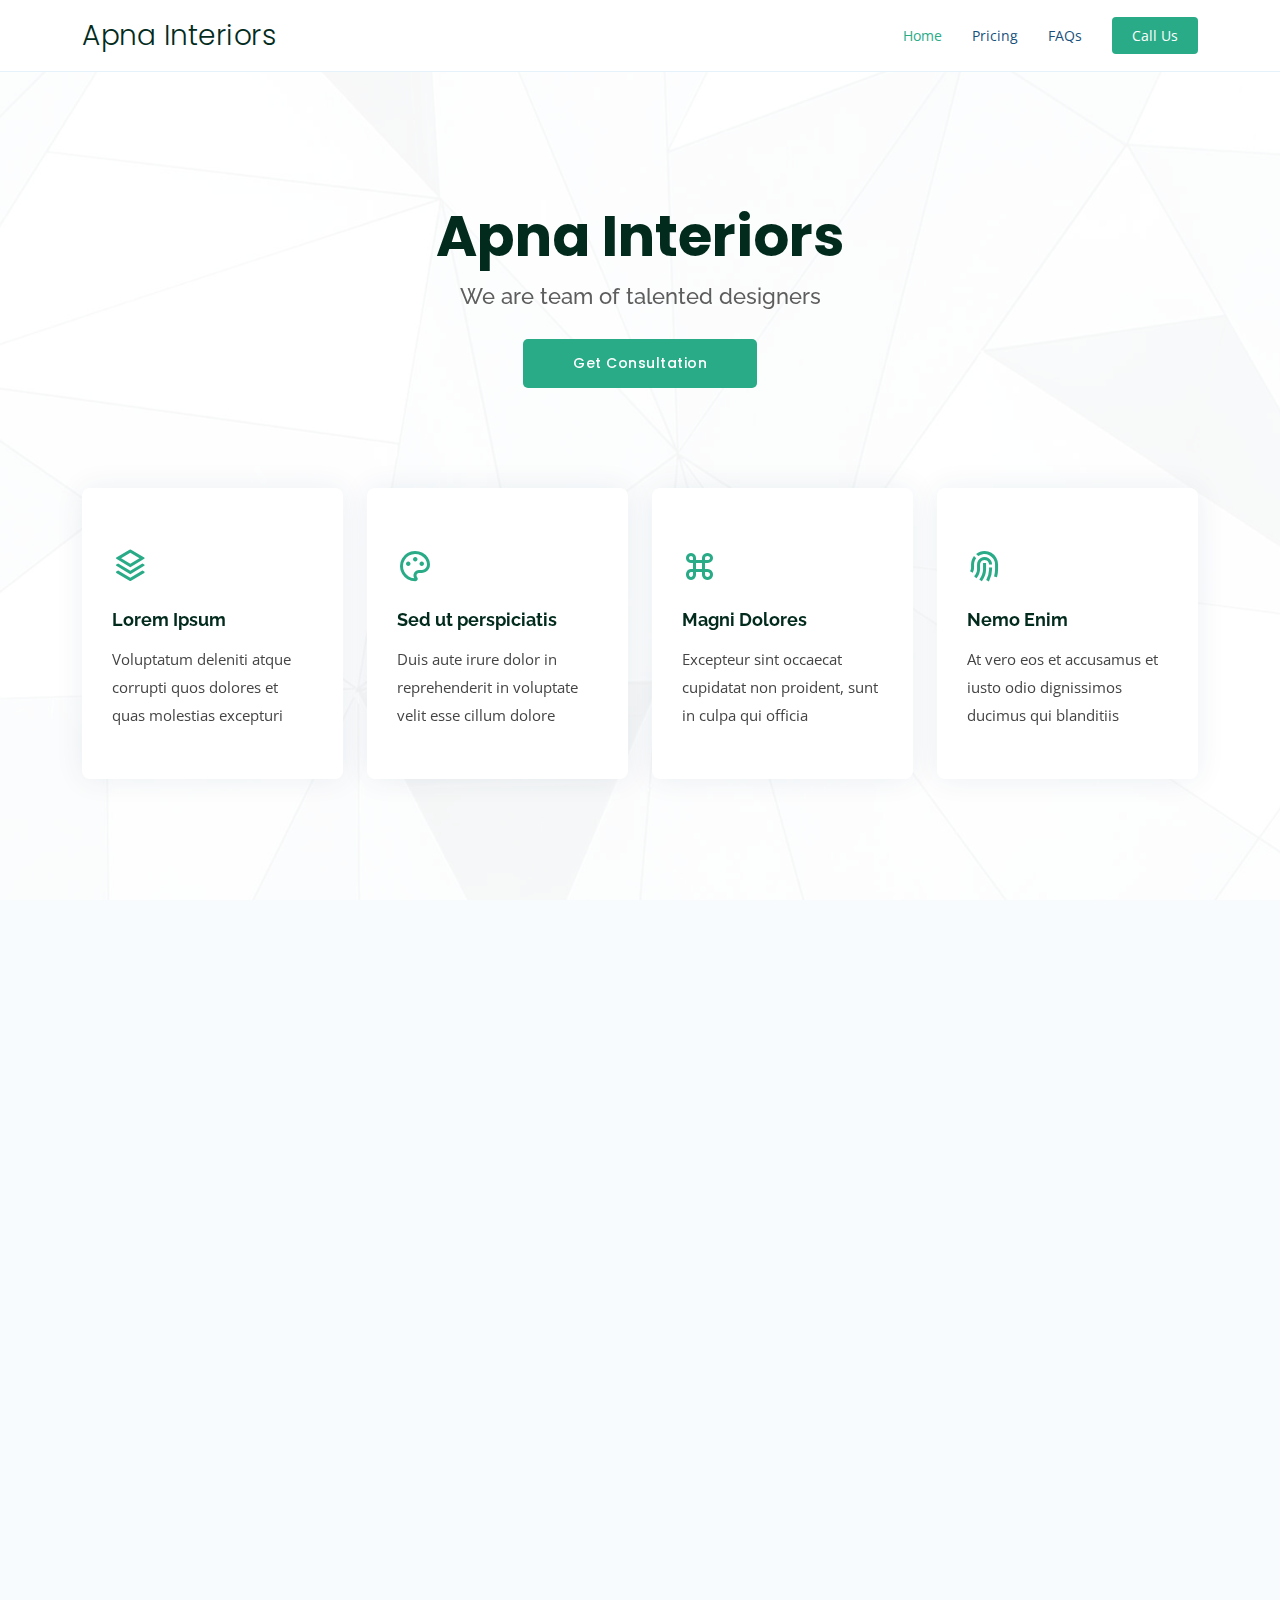
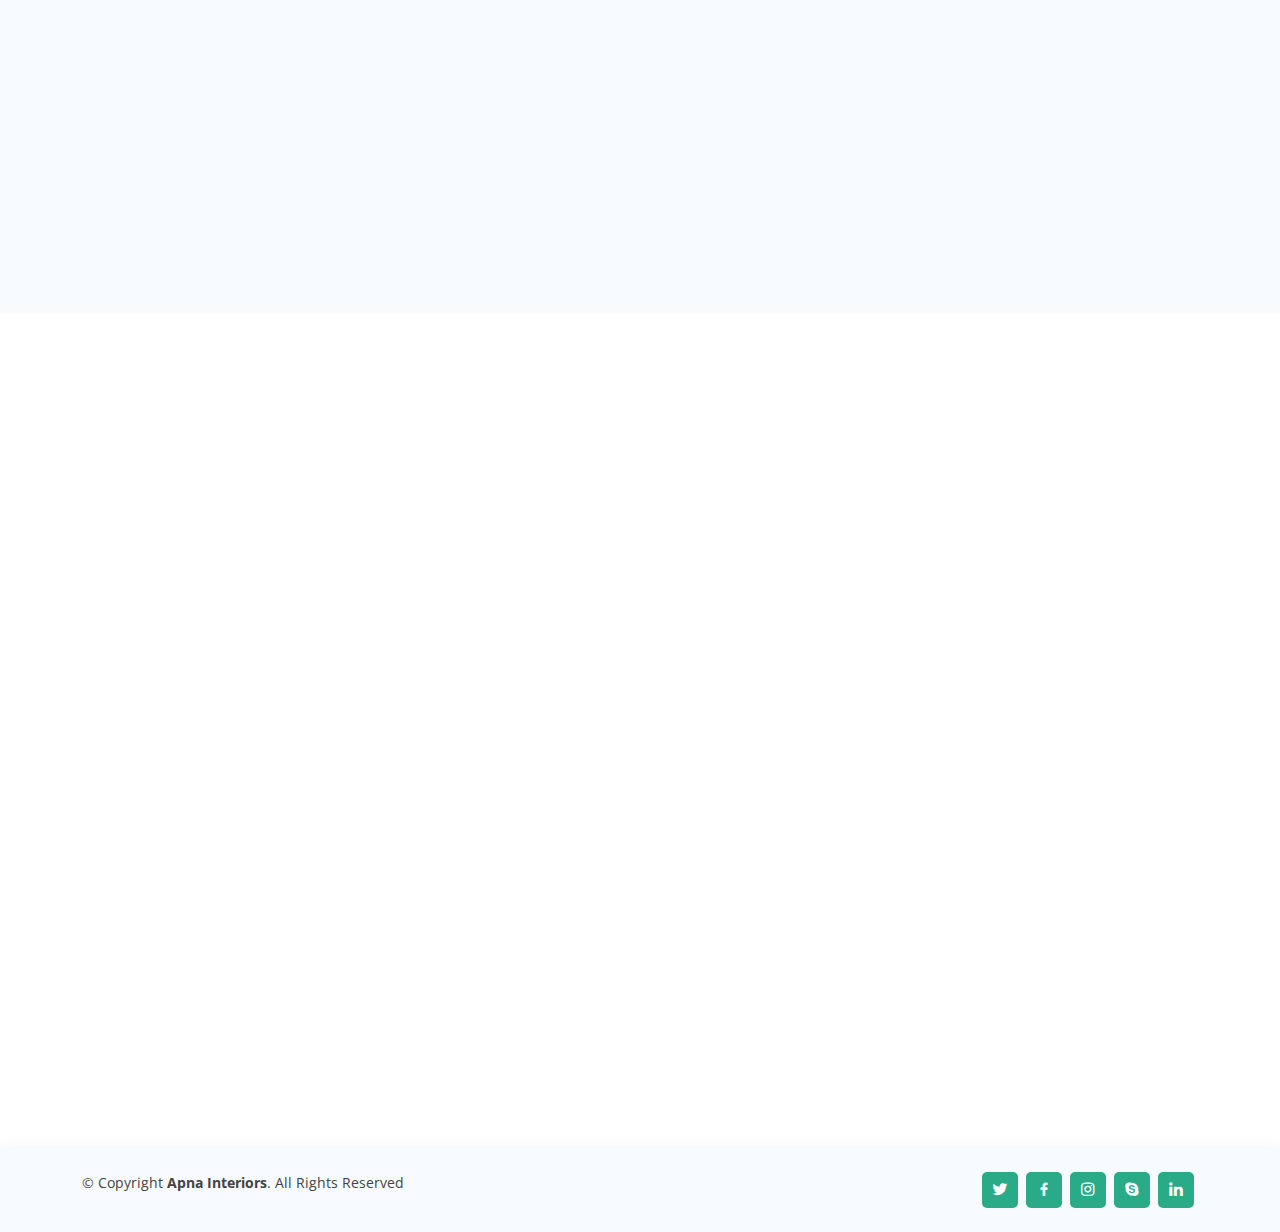
<file: index.html>
<!DOCTYPE html>
<html lang="en">

<head>
  <meta charset="utf-8">
  <meta content="width=device-width, initial-scale=1.0" name="viewport">

  <title>Apna Interiors - Home Page</title>
  <meta content="" name="description">
  <meta content="" name="keywords">

  <!-- Favicons -->
  <link href="assets/img/favicon.png" rel="icon">
  <link href="assets/img/apple-touch-icon.png" rel="apple-touch-icon">

  <!-- Google Fonts -->
  <link href="https://fonts.googleapis.com/css?family=Open+Sans:300,300i,400,400i,600,600i,700,700i|Raleway:300,300i,400,400i,500,500i,600,600i,700,700i|Poppins:300,300i,400,400i,500,500i,600,600i,700,700i" rel="stylesheet">

  <!-- Vendor CSS Files -->
  <link href="assets/vendor/aos/aos.css" rel="stylesheet">
  <link href="assets/vendor/bootstrap/css/bootstrap.min.css" rel="stylesheet">
  <link href="assets/vendor/bootstrap-icons/bootstrap-icons.css" rel="stylesheet">
  <link href="assets/vendor/boxicons/css/boxicons.min.css" rel="stylesheet">
  <link href="assets/vendor/glightbox/css/glightbox.min.css" rel="stylesheet">
  <link href="assets/vendor/remixicon/remixicon.css" rel="stylesheet">
  <link href="assets/vendor/swiper/swiper-bundle.min.css" rel="stylesheet">

  <!-- Template Main CSS File -->
  <link href="assets/css/style.css" rel="stylesheet">

  <!-- =======================================================
  * Template Name: OnePage - v4.7.0
  * Template URL: https://bootstrapmade.com/onepage-multipurpose-bootstrap-template/
  * Author: BootstrapMade.com
  * License: https://bootstrapmade.com/license/
  ======================================================== -->
</head>

<body>

  <!-- ======= Header ======= -->
  <header id="header" class="fixed-top">
    <div class="container d-flex align-items-center justify-content-between">

      <h1 class="logo"><a href="index.html">Apna Interiors</a></h1>
      <!-- Uncomment below if you prefer to use an image logo -->
      <!-- <a href="index.html" class="logo"><img src="assets/img/logo.png" alt="" class="img-fluid"></a>-->

      <nav id="navbar" class="navbar">
        <ul>
          <li><a class="nav-link scrollto active" href="#hero">Home</a></li>
          <li><a class="nav-link scrollto" href="#pricing">Pricing</a></li>
          <li><a class="nav-link scrollto" href="./faqs.html">FAQs</a></li>

          
          <li><a class="getstarted scrollto" href="#about">Call Us</a></li>
        </ul>
        <i class="bi bi-list mobile-nav-toggle"></i>
      </nav><!-- .navbar -->

    </div>
  </header><!-- End Header -->

  <!-- ======= Hero Section ======= -->
  <section id="hero" class="d-flex align-items-center">
    <div class="container position-relative" data-aos="fade-up" data-aos-delay="100">
      <div class="row justify-content-center">
        <div class="col-xl-7 col-lg-9 text-center">
          <h1>Apna Interiors</h1>
          <h2>We are team of talented designers</h2>
        </div>
      </div>
      <div class="text-center">
        <a href="#about" class="btn-get-started scrollto">Get Consultation</a>
      </div>

      <div class="row icon-boxes">
        <div class="col-md-6 col-lg-3 d-flex align-items-stretch mb-5 mb-lg-0" data-aos="zoom-in" data-aos-delay="200">
          <div class="icon-box">
            <div class="icon"><i class="ri-stack-line"></i></div>
            <h4 class="title"><a href="">Lorem Ipsum</a></h4>
            <p class="description">Voluptatum deleniti atque corrupti quos dolores et quas molestias excepturi</p>
          </div>
        </div>

        <div class="col-md-6 col-lg-3 d-flex align-items-stretch mb-5 mb-lg-0" data-aos="zoom-in" data-aos-delay="300">
          <div class="icon-box">
            <div class="icon"><i class="ri-palette-line"></i></div>
            <h4 class="title"><a href="">Sed ut perspiciatis</a></h4>
            <p class="description">Duis aute irure dolor in reprehenderit in voluptate velit esse cillum dolore</p>
          </div>
        </div>

        <div class="col-md-6 col-lg-3 d-flex align-items-stretch mb-5 mb-lg-0" data-aos="zoom-in" data-aos-delay="400">
          <div class="icon-box">
            <div class="icon"><i class="ri-command-line"></i></div>
            <h4 class="title"><a href="">Magni Dolores</a></h4>
            <p class="description">Excepteur sint occaecat cupidatat non proident, sunt in culpa qui officia</p>
          </div>
        </div>

        <div class="col-md-6 col-lg-3 d-flex align-items-stretch mb-5 mb-lg-0" data-aos="zoom-in" data-aos-delay="500">
          <div class="icon-box">
            <div class="icon"><i class="ri-fingerprint-line"></i></div>
            <h4 class="title"><a href="">Nemo Enim</a></h4>
            <p class="description">At vero eos et accusamus et iusto odio dignissimos ducimus qui blanditiis</p>
          </div>
        </div>

      </div>
    </div>
  </section><!-- End Hero -->

  <main id="main">

    <!-- ======= Services Section ======= -->
    <section id="services" class="services section-bg">
      <div class="container" data-aos="fade-up">

        <div class="section-title">
          <h2>Services</h2>
          <p>Magnam dolores commodi suscipit. Necessitatibus eius consequatur ex aliquid fuga eum quidem. Sit sint consectetur velit. Quisquam quos quisquam cupiditate. Et nemo qui impedit suscipit alias ea. Quia fugiat sit in iste officiis commodi quidem hic quas.</p>
        </div>

        <div class="row">
          <div class="col-lg-4 col-md-6 d-flex align-items-stretch" data-aos="zoom-in" data-aos-delay="100">
            <div class="icon-box iconbox-blue">
              <div class="icon">
                <svg width="100" height="100" viewBox="0 0 600 600" xmlns="http://www.w3.org/2000/svg">
                  <path stroke="none" stroke-width="0" fill="#f5f5f5" d="M300,521.0016835830174C376.1290562159157,517.8887921683347,466.0731472004068,529.7835943286574,510.70327084640275,468.03025145048787C554.3714126377745,407.6079735673963,508.03601936045806,328.9844924480964,491.2728898941984,256.3432110539036C474.5976632858925,184.082847569629,479.9380746630129,96.60480741107993,416.23090153303,58.64404602377083C348.86323505073057,18.502131276798302,261.93793281208167,40.57373210992963,193.5410806939664,78.93577620505333C130.42746243093433,114.334589627462,98.30271207620316,179.96522072025542,76.75703585869454,249.04625023123273C51.97151888228291,328.5150500222984,13.704378332031375,421.85034740162234,66.52175969318436,486.19268352777647C119.04800174914682,550.1803526380478,217.28368757567262,524.383925680826,300,521.0016835830174"></path>
                </svg>
                <i class="bx bxl-dribbble"></i>
              </div>
              <h4><a href="">Lorem Ipsum</a></h4>
              <p>Voluptatum deleniti atque corrupti quos dolores et quas molestias excepturi</p>
            </div>
          </div>

          <div class="col-lg-4 col-md-6 d-flex align-items-stretch mt-4 mt-md-0" data-aos="zoom-in" data-aos-delay="200">
            <div class="icon-box iconbox-orange ">
              <div class="icon">
                <svg width="100" height="100" viewBox="0 0 600 600" xmlns="http://www.w3.org/2000/svg">
                  <path stroke="none" stroke-width="0" fill="#f5f5f5" d="M300,582.0697525312426C382.5290701553225,586.8405444964366,449.9789794690241,525.3245884688669,502.5850820975895,461.55621195738473C556.606425686781,396.0723002908107,615.8543463187945,314.28637112970534,586.6730223649479,234.56875336149918C558.9533121215079,158.8439757836574,454.9685369536778,164.00468322053177,381.49747125262974,130.76875717737553C312.15926192815925,99.40240125094834,248.97055460311594,18.661163978235184,179.8680185752513,50.54337015887873C110.5421016452524,82.52863877960104,119.82277516462835,180.83849132639028,109.12597500060166,256.43424936330496C100.08760227029461,320.3096726198365,92.17705696193138,384.0621239912766,124.79988738764834,439.7174275375508C164.83382741302287,508.01625554203684,220.96474134820875,577.5009287672846,300,582.0697525312426"></path>
                </svg>
                <i class="bx bx-file"></i>
              </div>
              <h4><a href="">Sed Perspiciatis</a></h4>
              <p>Duis aute irure dolor in reprehenderit in voluptate velit esse cillum dolore</p>
            </div>
          </div>

          <div class="col-lg-4 col-md-6 d-flex align-items-stretch mt-4 mt-lg-0" data-aos="zoom-in" data-aos-delay="300">
            <div class="icon-box iconbox-pink">
              <div class="icon">
                <svg width="100" height="100" viewBox="0 0 600 600" xmlns="http://www.w3.org/2000/svg">
                  <path stroke="none" stroke-width="0" fill="#f5f5f5" d="M300,541.5067337569781C382.14930387511276,545.0595476570109,479.8736841581634,548.3450877840088,526.4010558755058,480.5488172755941C571.5218469581645,414.80211281144784,517.5187510058486,332.0715597781072,496.52539010469104,255.14436215662573C477.37192572678356,184.95920475031193,473.57363656557914,105.61284051026155,413.0603344069578,65.22779650032875C343.27470386102294,18.654635553484475,251.2091493199835,5.337323636656869,175.0934190732945,40.62881213300186C97.87086631185822,76.43348514350839,51.98124368387456,156.15599469081315,36.44837278890362,239.84606092416172C21.716077023791087,319.22268207091537,43.775223500013084,401.1760424656574,96.891909868211,461.97329694683043C147.22146801428983,519.5804099606455,223.5754009179313,538.201503339737,300,541.5067337569781"></path>
                </svg>
                <i class="bx bx-tachometer"></i>
              </div>
              <h4><a href="">Magni Dolores</a></h4>
              <p>Excepteur sint occaecat cupidatat non proident, sunt in culpa qui officia</p>
            </div>
          </div>

          <div class="col-lg-4 col-md-6 d-flex align-items-stretch mt-4" data-aos="zoom-in" data-aos-delay="100">
            <div class="icon-box iconbox-yellow">
              <div class="icon">
                <svg width="100" height="100" viewBox="0 0 600 600" xmlns="http://www.w3.org/2000/svg">
                  <path stroke="none" stroke-width="0" fill="#f5f5f5" d="M300,503.46388370962813C374.79870501325706,506.71871716319447,464.8034551963731,527.1746412648533,510.4981551193396,467.86667711651364C555.9287308511215,408.9015244558933,512.6030010748507,327.5744911775523,490.211057578863,256.5855673507754C471.097692560561,195.9906835881958,447.69079081568157,138.11976852964426,395.19560036434837,102.3242989838813C329.3053358748298,57.3949838291264,248.02791733380457,8.279543830951368,175.87071277845988,42.242879143198664C103.41431057327972,76.34704239035025,93.79494320519305,170.9812938413882,81.28167332365135,250.07896920659033C70.17666984294237,320.27484674793965,64.84698225790005,396.69656628748305,111.28512138212992,450.4950937839243C156.20124167950087,502.5303643271138,231.32542653798444,500.4755392045468,300,503.46388370962813"></path>
                </svg>
                <i class="bx bx-layer"></i>
              </div>
              <h4><a href="">Nemo Enim</a></h4>
              <p>At vero eos et accusamus et iusto odio dignissimos ducimus qui blanditiis</p>
            </div>
          </div>

          <div class="col-lg-4 col-md-6 d-flex align-items-stretch mt-4" data-aos="zoom-in" data-aos-delay="200">
            <div class="icon-box iconbox-red">
              <div class="icon">
                <svg width="100" height="100" viewBox="0 0 600 600" xmlns="http://www.w3.org/2000/svg">
                  <path stroke="none" stroke-width="0" fill="#f5f5f5" d="M300,532.3542879108572C369.38199826031484,532.3153073249985,429.10787420159085,491.63046689027357,474.5244479745417,439.17860296908856C522.8885846962883,383.3225815378663,569.1668002868075,314.3205725914397,550.7432151929288,242.7694973846089C532.6665558377875,172.5657663291529,456.2379748765914,142.6223662098291,390.3689995646985,112.34683881706744C326.66090330228417,83.06452184765237,258.84405631176094,53.51806209861945,193.32584062364296,78.48882559362697C121.61183558270385,105.82097193414197,62.805066853699245,167.19869350419734,48.57481801355237,242.6138429142374C34.843463184063346,315.3850353017275,76.69343916112496,383.4422959591041,125.22947124332185,439.3748458443577C170.7312796277747,491.8107796887764,230.57421082200815,532.3932930995766,300,532.3542879108572"></path>
                </svg>
                <i class="bx bx-slideshow"></i>
              </div>
              <h4><a href="">Dele Cardo</a></h4>
              <p>Quis consequatur saepe eligendi voluptatem consequatur dolor consequuntur</p>
            </div>
          </div>

          <div class="col-lg-4 col-md-6 d-flex align-items-stretch mt-4" data-aos="zoom-in" data-aos-delay="300">
            <div class="icon-box iconbox-teal">
              <div class="icon">
                <svg width="100" height="100" viewBox="0 0 600 600" xmlns="http://www.w3.org/2000/svg">
                  <path stroke="none" stroke-width="0" fill="#f5f5f5" d="M300,566.797414625762C385.7384707136149,576.1784315230908,478.7894351017131,552.8928747891023,531.9192734346935,484.94944893311C584.6109503024035,417.5663521118492,582.489472248146,322.67544863468447,553.9536738515405,242.03673114598146C529.1557734026468,171.96086150256528,465.24506316201064,127.66468636344209,395.9583748389544,100.7403814666027C334.2173773831606,76.7482773500951,269.4350130405921,84.62216499799875,207.1952322260088,107.2889140133804C132.92018162631612,134.33871894543012,41.79353780512637,160.00259165414826,22.644507872594943,236.69541883565114C3.319112789854554,314.0945973066697,72.72355303640163,379.243833228382,124.04198916343866,440.3218312028393C172.9286146004772,498.5055451809895,224.45579914871206,558.5317968840102,300,566.797414625762"></path>
                </svg>
                <i class="bx bx-arch"></i>
              </div>
              <h4><a href="">Divera Don</a></h4>
              <p>Modi nostrum vel laborum. Porro fugit error sit minus sapiente sit aspernatur</p>
            </div>
          </div>

        </div>

      </div>
    </section><!-- End Sevices Section -->

    <!-- ======= Pricing Section ======= -->
    <section id="pricing" class="pricing">
      <!-- <div class="container" data-aos="fade-up">

        <div class="section-title">
          <h2>Pricing</h2>
          <p>Magnam dolores commodi suscipit. Necessitatibus eius consequatur ex aliquid fuga eum quidem. Sit sint consectetur velit. Quisquam quos quisquam cupiditate. Et nemo qui impedit suscipit alias ea. Quia fugiat sit in iste officiis commodi quidem hic quas.</p>
        </div>

        <div class="row">

          <div class="col-lg-4 col-md-6" data-aos="zoom-im" data-aos-delay="100">
            <div class="box">
              <h3>Free</h3>
              <h4><sup>$</sup>0<span> / month</span></h4>
              <ul>
                <li>Aida dere</li>
                <li>Nec feugiat nisl</li>
                <li>Nulla at volutpat dola</li>
                <li class="na">Pharetra massa</li>
                <li class="na">Massa ultricies mi</li>
              </ul>
              <div class="btn-wrap">
                <a href="#" class="btn-buy">Buy Now</a>
              </div>
            </div>
          </div>

          <div class="col-lg-4 col-md-6 mt-4 mt-md-0" data-aos="zoom-in" data-aos-delay="100">
            <div class="box featured">
              <h3>Business</h3>
              <h4><sup>$</sup>19<span> / month</span></h4>
              <ul>
                <li>Aida dere</li>
                <li>Nec feugiat nisl</li>
                <li>Nulla at volutpat dola</li>
                <li>Pharetra massa</li>
                <li class="na">Massa ultricies mi</li>
              </ul>
              <div class="btn-wrap">
                <a href="#" class="btn-buy">Buy Now</a>
              </div>
            </div>
          </div>

          <div class="col-lg-4 col-md-6 mt-4 mt-lg-0" data-aos="zoom-in" data-aos-delay="100">
            <div class="box">
              <h3>Developer</h3>
              <h4><sup>$</sup>29<span> / month</span></h4>
              <ul>
                <li>Aida dere</li>
                <li>Nec feugiat nisl</li>
                <li>Nulla at volutpat dola</li>
                <li>Pharetra massa</li>
                <li>Massa ultricies mi</li>
              </ul>
              <div class="btn-wrap">
                <a href="#" class="btn-buy">Buy Now</a>
              </div>
            </div>
          </div>

        </div>

      </div> -->
      <div class="section-title" data-aos="fade-up">
        <h2>Pricing</h2>
      </div>
  <!-- Pricing # -->
  		<div class="pricing">
  			<div class="container" data-aos="fade-up">
  				<div class="pricing-table table-responsive">
  					<table class="table">
  						<!-- Heading -->
  						<thead>
  							<tr>
  								<th>&nbsp;</th>
  								<th>
  									Plan A
  									<span class="ptable-star red">
  										<i class="fa fa-star"></i>
  										<i class="fa fa-star"></i>
  										<i class="fa fa-star"></i>
  										<i class="fa fa-star-half-o"></i>
  										<i class="fa fa-star-o"></i>
  									</span>
  								</th>
  								<th class="highlight">
  									Plan B
  									<span class="ptable-star green">
  										<i class="fa fa-star"></i>
  										<i class="fa fa-star"></i>
  										<i class="fa fa-star"></i>
  										<i class="fa fa-star"></i>
  										<i class="fa fa-star-o"></i>
  									</span>
  								</th>
  								<th>
  									Plan C
  									<span class="ptable-star lblue">
  										<i class="fa fa-star"></i>
  										<i class="fa fa-star"></i>
  										<i class="fa fa-star"></i>
  										<i class="fa fa-star"></i>
  										<i class="fa fa-star"></i>
  									</span>
  								</th>
  							</tr>
  						</thead>
  						<tbody>
  							<tr>
  								<td><span class="ptable-title"><i class="fa fa-hdd-o"></i> Storage</span></td>
  								<td>
  									<!-- Icon -->
  									<i class="fa fa-hdd-o red"></i>
  									500 MB
  								</td>
  								<td>
  									<!-- Icon -->
  									<i class="fa fa-hdd-o green"></i>
  									100 GB
  								</td>
  								<td>
  									<!-- Icon -->
  									<i class="fa fa-hdd-o lblue"></i>
  									500 GB
  								</td>
  							</tr>
  							<tr>
  								<td><span class="ptable-title"><i class="fa fa-signal"></i> Band Width</span></td>
  								<td>
  									<i class="fa fa-signal red"></i>
  									100 TB
  								</td>
  								<td>
  									<i class="fa fa-signal green"></i>
  									500 TB
  								</td>
  								<td>
  									<i class="fa fa-signal lblue"></i>
  									1000 TB
  								</td>
  							</tr>
  							<tr>
  								<td><span class="ptable-title"><i class="fa fa-shield"></i> Security</span></td>
  								<td>
  									<i class="fa fa-shield red"></i>
  									100% Secure
  								</td>
  								<td>
  									<i class="fa fa-shield green"></i>
  									100% Secure
  								</td>
  								<td>
  									<i class="fa fa-shield lblue"></i>
  									100% Secure
  								</td>
  							</tr>
  							<tr>
  								<td><span class="ptable-title"><i class="fa fa-headphones"></i> Support</span></td>
  								<td>
  									<i class="fa fa-times red"></i>
  									No Support <i class="fa fa-check" aria-hidden="true"></i>

  								</td>
  								<td>
  									<i class="fa fa-phone green"></i>
  									Phone
  								</td>
  								<td>
  									<i class="fa fa-envelope-o lblue"></i>
  									E-mail / Phone
  								</td>
  							</tr>
  							<!-- Buttons -->
  							<tr>
  								<td>&nbsp;</td>
  								<td class="bg-red"><a class="btn" href="#">$300</a></td>
  								<td class="bg-green"><a class="btn" href="#">$300</a></td>
  								<td class="bg-lblue"><a class="btn" href="#">$300</a></td>
  							</tr>
  							<tr>
  								<td>&nbsp;</td>
  								<td class="bg-custom"><a class="btn" href="#">Select/Customize</a></td>
  								<td class="bg-custom"><a class="btn" href="#">Select/Customize</a></td>
  								<td class="bg-custom"><a class="btn" href="#">Select/Customize</a></td>
  							</tr>
  						</tbody>
  					</table>
  				</div>
  			</div>
  		</div>


    </section><!-- End Pricing Section -->

  </main><!-- End #main -->

  <!-- ======= Footer ======= -->
  <footer id="footer">


    <div class="container d-md-flex py-4">

      <div class="me-md-auto text-center text-md-start">
        <div class="copyright">
          &copy; Copyright <strong><span>Apna Interiors</span></strong>. All Rights Reserved
        </div>
        <div class="credits">
                  </div>
      </div>
      <div class="social-links text-center text-md-right pt-3 pt-md-0">
        <a href="#" class="twitter"><i class="bx bxl-twitter"></i></a>
        <a href="#" class="facebook"><i class="bx bxl-facebook"></i></a>
        <a href="#" class="instagram"><i class="bx bxl-instagram"></i></a>
        <a href="#" class="google-plus"><i class="bx bxl-skype"></i></a>
        <a href="#" class="linkedin"><i class="bx bxl-linkedin"></i></a>
      </div>
    </div>
  </footer><!-- End Footer -->

  <div id="preloader"></div>
  <a href="#" class="back-to-top d-flex align-items-center justify-content-center"><i class="bi bi-arrow-up-short"></i></a>

  <!-- Vendor JS Files -->
  <script src="assets/vendor/purecounter/purecounter.js"></script>
  <script src="assets/vendor/aos/aos.js"></script>
  <script src="assets/vendor/bootstrap/js/bootstrap.bundle.min.js"></script>
  <script src="assets/vendor/glightbox/js/glightbox.min.js"></script>
  <script src="assets/vendor/isotope-layout/isotope.pkgd.min.js"></script>
  <script src="assets/vendor/swiper/swiper-bundle.min.js"></script>
  <script src="assets/vendor/php-email-form/validate.js"></script>

  <!-- Template Main JS File -->
  <script src="assets/js/main.js"></script>

</body>

</html>
</file>
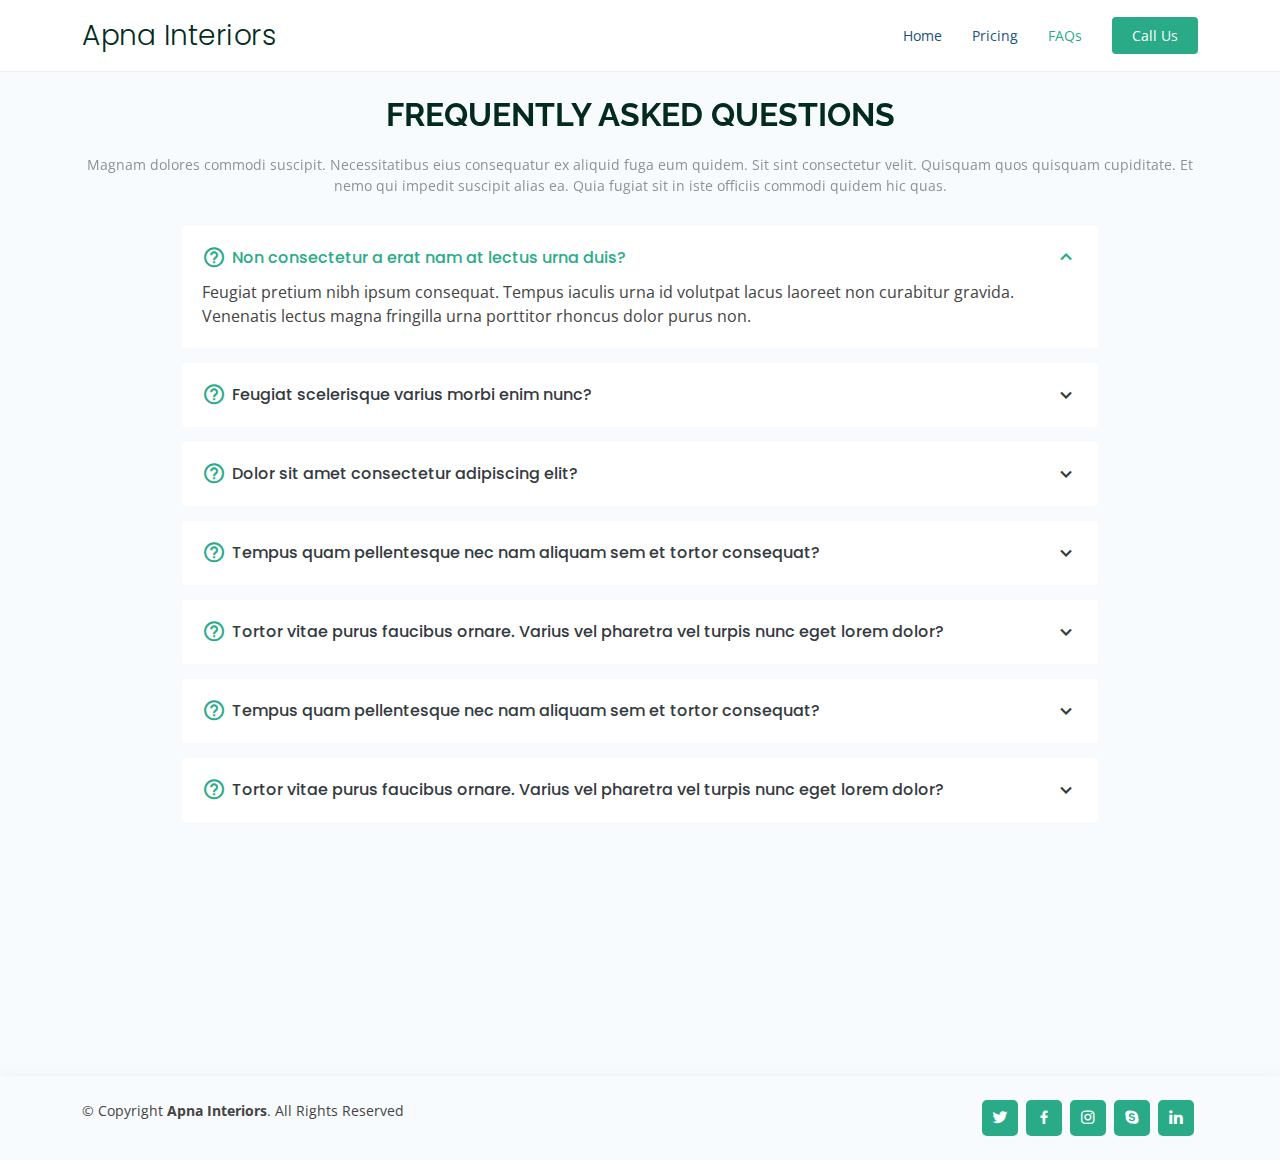
<file: faqs.html>
<!DOCTYPE html>
<html lang="en">

<head>
  <meta charset="utf-8">
  <meta content="width=device-width, initial-scale=1.0" name="viewport">

  <title>OnePage Bootstrap Template - Index</title>
  <meta content="" name="description">
  <meta content="" name="keywords">

  <!-- Favicons -->
  <link href="assets/img/favicon.png" rel="icon">
  <link href="assets/img/apple-touch-icon.png" rel="apple-touch-icon">

  <!-- Google Fonts -->
  <link href="https://fonts.googleapis.com/css?family=Open+Sans:300,300i,400,400i,600,600i,700,700i|Raleway:300,300i,400,400i,500,500i,600,600i,700,700i|Poppins:300,300i,400,400i,500,500i,600,600i,700,700i" rel="stylesheet">

  <!-- Vendor CSS Files -->
  <link href="assets/vendor/aos/aos.css" rel="stylesheet">
  <link href="assets/vendor/bootstrap/css/bootstrap.min.css" rel="stylesheet">
  <link href="assets/vendor/bootstrap-icons/bootstrap-icons.css" rel="stylesheet">
  <link href="assets/vendor/boxicons/css/boxicons.min.css" rel="stylesheet">
  <link href="assets/vendor/glightbox/css/glightbox.min.css" rel="stylesheet">
  <link href="assets/vendor/remixicon/remixicon.css" rel="stylesheet">
  <link href="assets/vendor/swiper/swiper-bundle.min.css" rel="stylesheet">

  <!-- Template Main CSS File -->
  <link href="assets/css/style.css" rel="stylesheet">

  <!-- =======================================================
  * Template Name: OnePage - v4.7.0
  * Template URL: https://bootstrapmade.com/onepage-multipurpose-bootstrap-template/
  * Author: BootstrapMade.com
  * License: https://bootstrapmade.com/license/
  ======================================================== -->
</head>

<body>

  <!-- ======= Header ======= -->
  <header id="header" class="fixed-top">
    <div class="container d-flex align-items-center justify-content-between">

      <h1 class="logo"><a href="index.html">Apna Interiors</a></h1>
      <!-- Uncomment below if you prefer to use an image logo -->
      <!-- <a href="index.html" class="logo"><img src="assets/img/logo.png" alt="" class="img-fluid"></a>-->

      <nav id="navbar" class="navbar">
        <ul>
          <li><a class="nav-link" href="./index.html">Home</a></li>
          <li><a class="nav-link" href="./index.html#pricing">Pricing</a></li>
          <li><a class="nav-link scrollto active" href="#faq">FAQs</a></li>

          
          <li><a class="getstarted scrollto" href="#">Call Us</a></li>
        </ul>
        <i class="bi bi-list mobile-nav-toggle"></i>
      </nav><!-- .navbar -->

    </div>
  </header><!-- End Header -->


  <main id="main" style="margin-top: 1rem;">

    <!-- ======= Frequently Asked Questions Section ======= -->
    <section id="faq" class="faq section-bg">
      <div class="container" data-aos="fade-up">

        <div class="section-title">
          <h2>Frequently Asked Questions</h2>
          <p>Magnam dolores commodi suscipit. Necessitatibus eius consequatur ex aliquid fuga eum quidem. Sit sint consectetur velit. Quisquam quos quisquam cupiditate. Et nemo qui impedit suscipit alias ea. Quia fugiat sit in iste officiis commodi quidem hic quas.</p>
        </div>

        <div class="faq-list">
          <ul>
            <li data-aos="fade-up">
              <i class="bx bx-help-circle icon-help"></i> <a data-bs-toggle="collapse" class="collapse" data-bs-target="#faq-list-1">Non consectetur a erat nam at lectus urna duis? <i class="bx bx-chevron-down icon-show"></i><i class="bx bx-chevron-up icon-close"></i></a>
              <div id="faq-list-1" class="collapse show" data-bs-parent=".faq-list">
                <p>
                  Feugiat pretium nibh ipsum consequat. Tempus iaculis urna id volutpat lacus laoreet non curabitur gravida. Venenatis lectus magna fringilla urna porttitor rhoncus dolor purus non.
                </p>
              </div>
            </li>

            <li data-aos="fade-up" data-aos-delay="100">
              <i class="bx bx-help-circle icon-help"></i> <a data-bs-toggle="collapse" data-bs-target="#faq-list-2" class="collapsed">Feugiat scelerisque varius morbi enim nunc? <i class="bx bx-chevron-down icon-show"></i><i class="bx bx-chevron-up icon-close"></i></a>
              <div id="faq-list-2" class="collapse" data-bs-parent=".faq-list">
                <p>
                  Dolor sit amet consectetur adipiscing elit pellentesque habitant morbi. Id interdum velit laoreet id donec ultrices. Fringilla phasellus faucibus scelerisque eleifend donec pretium. Est pellentesque elit ullamcorper dignissim. Mauris ultrices eros in cursus turpis massa tincidunt dui.
                </p>
              </div>
            </li>

            <li data-aos="fade-up" data-aos-delay="200">
              <i class="bx bx-help-circle icon-help"></i> <a data-bs-toggle="collapse" data-bs-target="#faq-list-3" class="collapsed">Dolor sit amet consectetur adipiscing elit? <i class="bx bx-chevron-down icon-show"></i><i class="bx bx-chevron-up icon-close"></i></a>
              <div id="faq-list-3" class="collapse" data-bs-parent=".faq-list">
                <p>
                  Eleifend mi in nulla posuere sollicitudin aliquam ultrices sagittis orci. Faucibus pulvinar elementum integer enim. Sem nulla pharetra diam sit amet nisl suscipit. Rutrum tellus pellentesque eu tincidunt. Lectus urna duis convallis convallis tellus. Urna molestie at elementum eu facilisis sed odio morbi quis
                </p>
              </div>
            </li>

            <li data-aos="fade-up" data-aos-delay="300">
              <i class="bx bx-help-circle icon-help"></i> <a data-bs-toggle="collapse" data-bs-target="#faq-list-4" class="collapsed">Tempus quam pellentesque nec nam aliquam sem et tortor consequat? <i class="bx bx-chevron-down icon-show"></i><i class="bx bx-chevron-up icon-close"></i></a>
              <div id="faq-list-4" class="collapse" data-bs-parent=".faq-list">
                <p>
                  Molestie a iaculis at erat pellentesque adipiscing commodo. Dignissim suspendisse in est ante in. Nunc vel risus commodo viverra maecenas accumsan. Sit amet nisl suscipit adipiscing bibendum est. Purus gravida quis blandit turpis cursus in.
                </p>
              </div>
            </li>

            <li data-aos="fade-up" data-aos-delay="400">
              <i class="bx bx-help-circle icon-help"></i> <a data-bs-toggle="collapse" data-bs-target="#faq-list-5" class="collapsed">Tortor vitae purus faucibus ornare. Varius vel pharetra vel turpis nunc eget lorem dolor? <i class="bx bx-chevron-down icon-show"></i><i class="bx bx-chevron-up icon-close"></i></a>
              <div id="faq-list-5" class="collapse" data-bs-parent=".faq-list">
                <p>
                  Laoreet sit amet cursus sit amet dictum sit amet justo. Mauris vitae ultricies leo integer malesuada nunc vel. Tincidunt eget nullam non nisi est sit amet. Turpis nunc eget lorem dolor sed. Ut venenatis tellus in metus vulputate eu scelerisque.
                </p>
              </div>
            </li>
            <li data-aos="fade-up" data-aos-delay="500">
                <i class="bx bx-help-circle icon-help"></i> <a data-bs-toggle="collapse" data-bs-target="#faq-list-6" class="collapsed">Tempus quam pellentesque nec nam aliquam sem et tortor consequat? <i class="bx bx-chevron-down icon-show"></i><i class="bx bx-chevron-up icon-close"></i></a>
                <div id="faq-list-6" class="collapse" data-bs-parent=".faq-list">
                  <p>
                    Molestie a iaculis at erat pellentesque adipiscing commodo. Dignissim suspendisse in est ante in. Nunc vel risus commodo viverra maecenas accumsan. Sit amet nisl suscipit adipiscing bibendum est. Purus gravida quis blandit turpis cursus in.
                  </p>
                </div>
              </li>
  
              <li data-aos="fade-up" data-aos-delay="600">
                <i class="bx bx-help-circle icon-help"></i> <a data-bs-toggle="collapse" data-bs-target="#faq-list-7" class="collapsed">Tortor vitae purus faucibus ornare. Varius vel pharetra vel turpis nunc eget lorem dolor? <i class="bx bx-chevron-down icon-show"></i><i class="bx bx-chevron-up icon-close"></i></a>
                <div id="faq-list-7" class="collapse" data-bs-parent=".faq-list">
                  <p>
                    Laoreet sit amet cursus sit amet dictum sit amet justo. Mauris vitae ultricies leo integer malesuada nunc vel. Tincidunt eget nullam non nisi est sit amet. Turpis nunc eget lorem dolor sed. Ut venenatis tellus in metus vulputate eu scelerisque.
                  </p>
                </div>
              </li>
              <li data-aos="fade-up" data-aos-delay="700">
                <i class="bx bx-help-circle icon-help"></i> <a data-bs-toggle="collapse" data-bs-target="#faq-list-8" class="collapsed">Tempus quam pellentesque nec nam aliquam sem et tortor consequat? <i class="bx bx-chevron-down icon-show"></i><i class="bx bx-chevron-up icon-close"></i></a>
                <div id="faq-list-8" class="collapse" data-bs-parent=".faq-list">
                  <p>
                    Molestie a iaculis at erat pellentesque adipiscing commodo. Dignissim suspendisse in est ante in. Nunc vel risus commodo viverra maecenas accumsan. Sit amet nisl suscipit adipiscing bibendum est. Purus gravida quis blandit turpis cursus in.
                  </p>
                </div>
              </li>
  
              <li data-aos="fade-up" data-aos-delay="800">
                <i class="bx bx-help-circle icon-help"></i> <a data-bs-toggle="collapse" data-bs-target="#faq-list-9" class="collapsed">Tortor vitae purus faucibus ornare. Varius vel pharetra vel turpis nunc eget lorem dolor? <i class="bx bx-chevron-down icon-show"></i><i class="bx bx-chevron-up icon-close"></i></a>
                <div id="faq-list-9" class="collapse" data-bs-parent=".faq-list">
                  <p>
                    Laoreet sit amet cursus sit amet dictum sit amet justo. Mauris vitae ultricies leo integer malesuada nunc vel. Tincidunt eget nullam non nisi est sit amet. Turpis nunc eget lorem dolor sed. Ut venenatis tellus in metus vulputate eu scelerisque.
                  </p>
                </div>
              </li>

          </ul>
        </div>

      </div>
    </section><!-- End Frequently Asked Questions Section -->

  </main><!-- End #main -->

  <!-- ======= Footer ======= -->
  <footer id="footer">


    <div class="container d-md-flex py-4">

      <div class="me-md-auto text-center text-md-start">
        <div class="copyright">
          &copy; Copyright <strong><span>Apna Interiors</span></strong>. All Rights Reserved
        </div>
        <div class="credits">
                  </div>
      </div>
      <div class="social-links text-center text-md-right pt-3 pt-md-0">
        <a href="#" class="twitter"><i class="bx bxl-twitter"></i></a>
        <a href="#" class="facebook"><i class="bx bxl-facebook"></i></a>
        <a href="#" class="instagram"><i class="bx bxl-instagram"></i></a>
        <a href="#" class="google-plus"><i class="bx bxl-skype"></i></a>
        <a href="#" class="linkedin"><i class="bx bxl-linkedin"></i></a>
      </div>
    </div>
  </footer><!-- End Footer -->

  <div id="preloader"></div>
  <a href="#" class="back-to-top d-flex align-items-center justify-content-center"><i class="bi bi-arrow-up-short"></i></a>

  <!-- Vendor JS Files -->
  <script src="assets/vendor/purecounter/purecounter.js"></script>
  <script src="assets/vendor/aos/aos.js"></script>
  <script src="assets/vendor/bootstrap/js/bootstrap.bundle.min.js"></script>
  <script src="assets/vendor/glightbox/js/glightbox.min.js"></script>
  <script src="assets/vendor/isotope-layout/isotope.pkgd.min.js"></script>
  <script src="assets/vendor/swiper/swiper-bundle.min.js"></script>
  <script src="assets/vendor/php-email-form/validate.js"></script>

  <!-- Template Main JS File -->
  <script src="assets/js/main.js"></script>

</body>

</html>
</file>
<file: assets/css/style.css>
/**
* Template Name: OnePage - v4.7.0
* Template URL: https://bootstrapmade.com/onepage-multipurpose-bootstrap-template/
* Author: BootstrapMade.com
* License: https://bootstrapmade.com/license/
*/

/*--------------------------------------------------------------
# General
--------------------------------------------------------------*/
body {
  font-family: "Open Sans", sans-serif;
  color: #444444;
}

a {
  color: #29AB87;
  text-decoration: none;
}

a:hover {
  color: #3ba587;
  text-decoration: none;
}

h1, h2, h3, h4, h5, h6 {
  font-family: "Raleway", sans-serif;
}

/*--------------------------------------------------------------
# Back to top button
--------------------------------------------------------------*/
.back-to-top {
  position: fixed;
  visibility: hidden;
  opacity: 0;
  right: 15px;
  bottom: 15px;
  z-index: 996;
  background: #29AB87;
  width: 40px;
  height: 40px;
  border-radius: 4px;
  transition: all 0.4s;
}
.back-to-top i {
  font-size: 28px;
  color: #fff;
  line-height: 0;
}
.back-to-top:hover {
  background: #3ba587;
  color: #fff;
}
.back-to-top.active {
  visibility: visible;
  opacity: 1;
}

/*--------------------------------------------------------------
# Preloader
--------------------------------------------------------------*/
#preloader {
  position: fixed;
  top: 0;
  left: 0;
  right: 0;
  bottom: 0;
  z-index: 9999;
  overflow: hidden;
  background: #fff;
}

#preloader:before {
  content: "";
  position: fixed;
  top: calc(50% - 30px);
  left: calc(50% - 30px);
  border: 6px solid #29AB87;
  border-top-color: #fff;
  border-bottom-color: #fff;
  border-radius: 50%;
  width: 60px;
  height: 60px;
  -webkit-animation: animate-preloader 1s linear infinite;
  animation: animate-preloader 1s linear infinite;
}

@-webkit-keyframes animate-preloader {
  0% {
    transform: rotate(0deg);
  }
  100% {
    transform: rotate(360deg);
  }
}

@keyframes animate-preloader {
  0% {
    transform: rotate(0deg);
  }
  100% {
    transform: rotate(360deg);
  }
}
/*--------------------------------------------------------------
# Disable aos animation delay on mobile devices
--------------------------------------------------------------*/
@media screen and (max-width: 768px) {
  [data-aos-delay] {
    transition-delay: 0 !important;
  }
}
/*--------------------------------------------------------------
# Header
--------------------------------------------------------------*/
#header {
  transition: all 0.5s;
  background: #fff;
  z-index: 997;
  padding: 15px 0;
  border-bottom: 1px solid #e6f2fb;
}
#header.header-scrolled {
  border-color: #fff;
  box-shadow: 0px 2px 15px rgba(18, 66, 101, 0.08);
}
#header .logo {
  font-size: 28px;
  margin: 0;
  padding: 0;
  line-height: 1;
  font-weight: 300;
  letter-spacing: 0.5px;
  font-family: "Poppins", sans-serif;
}
#header .logo a {
  color: #022b1d;
}
#header .logo img {
  max-height: 40px;
}
@media (max-width: 992px) {
  #header .logo {
    font-size: 28px;
  }
}

/*--------------------------------------------------------------
# Navigation Menu
--------------------------------------------------------------*/
/**
* Desktop Navigation 
*/
.navbar {
  padding: 0;
}
.navbar ul {
  margin: 0;
  padding: 0;
  display: flex;
  list-style: none;
  align-items: center;
}
.navbar li {
  position: relative;
}
.navbar a, .navbar a:focus {
  display: flex;
  align-items: center;
  justify-content: space-between;
  padding: 10px 0 10px 30px;
  font-size: 14px;
  color: #16507b;
  white-space: nowrap;
  transition: 0.3s;
}
.navbar a i, .navbar a:focus i {
  font-size: 12px;
  line-height: 0;
  margin-left: 5px;
}
.navbar a:hover, .navbar .active, .navbar .active:focus, .navbar li:hover > a {
  color: #29AB87;
}
.navbar .getstarted, .navbar .getstarted:focus {
  background: #29AB87;
  padding: 8px 20px;
  margin-left: 30px;
  border-radius: 4px;
  color: #fff;
}
.navbar .getstarted:hover, .navbar .getstarted:focus:hover {
  color: #fff;
  background: #3ba587;
}
.navbar .dropdown ul {
  display: block;
  position: absolute;
  left: 14px;
  top: calc(100% + 30px);
  margin: 0;
  padding: 10px 0;
  z-index: 99;
  opacity: 0;
  visibility: hidden;
  background: #fff;
  box-shadow: 0px 0px 30px rgba(127, 137, 161, 0.25);
  transition: 0.3s;
  border-radius: 4px;
}
.navbar .dropdown ul li {
  min-width: 200px;
}
.navbar .dropdown ul a {
  padding: 10px 20px;
  text-transform: none;
}
.navbar .dropdown ul a i {
  font-size: 12px;
}
.navbar .dropdown ul a:hover, .navbar .dropdown ul .active:hover, .navbar .dropdown ul li:hover > a {
  color: #29AB87;
}
.navbar .dropdown:hover > ul {
  opacity: 1;
  top: 100%;
  visibility: visible;
}
.navbar .dropdown .dropdown ul {
  top: 0;
  left: calc(100% - 30px);
  visibility: hidden;
}
.navbar .dropdown .dropdown:hover > ul {
  opacity: 1;
  top: 0;
  left: 100%;
  visibility: visible;
}
@media (max-width: 1366px) {
  .navbar .dropdown .dropdown ul {
    left: -90%;
  }
  .navbar .dropdown .dropdown:hover > ul {
    left: -100%;
  }
}

/**
* Mobile Navigation 
*/
.mobile-nav-toggle {
  color: #022b1d;
  font-size: 28px;
  cursor: pointer;
  display: none;
  line-height: 0;
  transition: 0.5s;
}
.mobile-nav-toggle.bi-x {
  color: #fff;
}

@media (max-width: 991px) {
  .mobile-nav-toggle {
    display: block;
  }

  .navbar ul {
    display: none;
  }
}
.navbar-mobile {
  position: fixed;
  overflow: hidden;
  top: 0;
  right: 0;
  left: 0;
  bottom: 0;
  background: rgba(10, 38, 58, 0.9);
  transition: 0.3s;
  z-index: 999;
}
.navbar-mobile .mobile-nav-toggle {
  position: absolute;
  top: 15px;
  right: 15px;
}
.navbar-mobile ul {
  display: block;
  position: absolute;
  top: 55px;
  right: 15px;
  bottom: 15px;
  left: 15px;
  padding: 10px 0;
  background-color: #fff;
  overflow-y: auto;
  transition: 0.3s;
}
.navbar-mobile a, .navbar-mobile a:focus {
  padding: 10px 20px;
  font-size: 15px;
  color: #022b1d;
}
.navbar-mobile a:hover, .navbar-mobile .active, .navbar-mobile li:hover > a {
  color: #29AB87;
}
.navbar-mobile .getstarted, .navbar-mobile .getstarted:focus {
  margin: 15px;
}
.navbar-mobile .dropdown ul {
  position: static;
  display: none;
  margin: 10px 20px;
  padding: 10px 0;
  z-index: 99;
  opacity: 1;
  visibility: visible;
  background: #fff;
  box-shadow: 0px 0px 30px rgba(127, 137, 161, 0.25);
}
.navbar-mobile .dropdown ul li {
  min-width: 200px;
}
.navbar-mobile .dropdown ul a {
  padding: 10px 20px;
}
.navbar-mobile .dropdown ul a i {
  font-size: 12px;
}
.navbar-mobile .dropdown ul a:hover, .navbar-mobile .dropdown ul .active:hover, .navbar-mobile .dropdown ul li:hover > a {
  color: #29AB87;
}
.navbar-mobile .dropdown > .dropdown-active {
  display: block;
}

/*--------------------------------------------------------------
# Hero Section
--------------------------------------------------------------*/
#hero {
  width: 100%;
  height: 100vh;
  position: relative;
  background: url("../img/hero-bg.jpg") top center;
  background-size: cover;
  position: relative;
}
#hero:before {
  content: "";
  background: rgba(255, 255, 255, 0.8);
  position: absolute;
  bottom: 0;
  top: 0;
  left: 0;
  right: 0;
}
#hero .container {
  padding-top: 80px;
}
#hero h1 {
  margin: 0;
  font-size: 56px;
  font-weight: 700;
  line-height: 72px;
  color: #022b1d;
  font-family: "Poppins", sans-serif;
}
#hero h2 {
  color: #5e5e5e;
  margin: 10px 0 0 0;
  font-size: 22px;
}
#hero .btn-get-started {
  font-family: "Poppins", sans-serif;
  font-weight: 500;
  font-size: 14px;
  letter-spacing: 0.5px;
  display: inline-block;
  padding: 14px 50px;
  border-radius: 5px;
  transition: 0.5s;
  margin-top: 30px;
  color: #fff;
  background: #29AB87;
}
#hero .btn-get-started:hover {
  background: #3ba587;
}
#hero .icon-boxes {
  margin-top: 100px;
}
#hero .icon-box {
  padding: 50px 30px;
  position: relative;
  overflow: hidden;
  background: #fff;
  box-shadow: 0 0 29px 0 rgba(18, 66, 101, 0.08);
  transition: all 0.3s ease-in-out;
  border-radius: 8px;
  z-index: 1;
}
#hero .icon-box .title {
  font-weight: 700;
  margin-bottom: 15px;
  font-size: 18px;
}
#hero .icon-box .title a {
  color: #022b1d;
  transition: 0.3s;
}
#hero .icon-box .description {
  font-size: 15px;
  line-height: 28px;
  margin-bottom: 0;
}
#hero .icon-box .icon {
  margin-bottom: 20px;
  padding-top: 10px;
  display: inline-block;
  transition: all 0.3s ease-in-out;
  font-size: 36px;
  line-height: 1;
  color: #29AB87;
}
#hero .icon-box:hover {
  transform: scale(1.08);
}
#hero .icon-box:hover .title a {
  color: #29AB87;
}
@media (min-width: 1024px) {
  #hero {
    background-attachment: fixed;
  }
}
@media (max-height: 800px) {
  #hero {
    height: auto;
  }
}
@media (max-width: 992px) {
  #hero {
    height: auto;
  }
  #hero h1 {
    font-size: 28px;
    line-height: 36px;
  }
  #hero h2 {
    font-size: 18px;
    line-height: 24px;
  }
}

/*--------------------------------------------------------------
# Sections General
--------------------------------------------------------------*/
section {
  padding: 80px 0;
  overflow: hidden;
}

.section-bg {
  background-color: #f8fbfe;
}

.section-title {
  text-align: center;
  padding-bottom: 30px;
}
.section-title h2 {
  font-size: 32px;
  font-weight: bold;
  text-transform: uppercase;
  margin-bottom: 20px;
  padding-bottom: 0;
  color: #022b1d;
}
.section-title p {
  margin-bottom: 0;
  font-size: 14px;
  color: #919191;
}

/*--------------------------------------------------------------
# About
--------------------------------------------------------------*/
.about .content h3 {
  font-weight: 600;
  font-size: 26px;
}
.about .content ul {
  list-style: none;
  padding: 0;
}
.about .content ul li {
  padding-left: 28px;
  position: relative;
}
.about .content ul li + li {
  margin-top: 10px;
}
.about .content ul i {
  position: absolute;
  left: 0;
  top: 2px;
  font-size: 20px;
  color: #29AB87;
  line-height: 1;
}
.about .content p:last-child {
  margin-bottom: 0;
}
.about .content .btn-learn-more {
  font-family: "Raleway", sans-serif;
  font-weight: 600;
  font-size: 14px;
  letter-spacing: 1px;
  display: inline-block;
  padding: 12px 32px;
  border-radius: 5px;
  transition: 0.3s;
  line-height: 1;
  color: #29AB87;
  -webkit-animation-delay: 0.8s;
  animation-delay: 0.8s;
  margin-top: 6px;
  border: 2px solid #29AB87;
}
.about .content .btn-learn-more:hover {
  background: #29AB87;
  color: #fff;
  text-decoration: none;
}

/*--------------------------------------------------------------
# Counts
--------------------------------------------------------------*/
.counts {
  padding: 60px 0;
}
.counts .count-box {
  width: 100%;
  text-align: center;
}
.counts .count-box span {
  font-size: 48px;
  line-height: 48px;
  display: block;
  font-weight: 700;
  color: #022b1d;
  margin-left: 80px;
  margin: auto;
}
.counts .count-box p {
  padding: 8px 0 0 0;
  font-family: "Raleway", sans-serif;
  font-weight: 600;
  font-size: 14px;
  color: #1e6ca6;
}

/*--------------------------------------------------------------
# About Video
--------------------------------------------------------------*/
.about-video .content {
  font-size: 15px;
}
.about-video .content h3 {
  font-weight: 700;
  font-size: 24px;
  color: #022b1d;
}
.about-video .content ul {
  list-style: none;
  padding: 0;
}
.about-video .content ul li {
  padding-bottom: 10px;
  padding-left: 28px;
  position: relative;
}
.about-video .content ul i {
  font-size: 24px;
  color: #29AB87;
  position: absolute;
  left: 0;
  top: -2px;
}
.about-video .content p:last-child {
  margin-bottom: 0;
}
.about-video .play-btn {
  width: 94px;
  height: 94px;
  background: radial-gradient(#29AB87 50%, rgba(36, 135, 206, 0.4) 52%);
  border-radius: 50%;
  display: block;
  position: absolute;
  left: calc(50% - 47px);
  top: calc(50% - 47px);
  overflow: hidden;
}
.about-video .play-btn::after {
  content: "";
  position: absolute;
  left: 50%;
  top: 50%;
  transform: translateX(-40%) translateY(-50%);
  width: 0;
  height: 0;
  border-top: 10px solid transparent;
  border-bottom: 10px solid transparent;
  border-left: 15px solid #fff;
  z-index: 100;
  transition: all 400ms cubic-bezier(0.55, 0.055, 0.675, 0.19);
}
.about-video .play-btn::before {
  content: "";
  position: absolute;
  width: 120px;
  height: 120px;
  -webkit-animation-delay: 0s;
  animation-delay: 0s;
  -webkit-animation: pulsate-btn 2s;
  animation: pulsate-btn 2s;
  -webkit-animation-direction: forwards;
  animation-direction: forwards;
  -webkit-animation-iteration-count: infinite;
  animation-iteration-count: infinite;
  -webkit-animation-timing-function: steps;
  animation-timing-function: steps;
  opacity: 1;
  border-radius: 50%;
  border: 5px solid rgba(36, 135, 206, 0.7);
  top: -15%;
  left: -15%;
  background: rgba(198, 16, 0, 0);
}
.about-video .play-btn:hover::after {
  border-left: 15px solid #29AB87;
  transform: scale(20);
}
.about-video .play-btn:hover::before {
  content: "";
  position: absolute;
  left: 50%;
  top: 50%;
  transform: translateX(-40%) translateY(-50%);
  width: 0;
  height: 0;
  border: none;
  border-top: 10px solid transparent;
  border-bottom: 10px solid transparent;
  border-left: 15px solid #fff;
  z-index: 200;
  -webkit-animation: none;
  animation: none;
  border-radius: 0;
}

@-webkit-keyframes pulsate-btn {
  0% {
    transform: scale(0.6, 0.6);
    opacity: 1;
  }
  100% {
    transform: scale(1, 1);
    opacity: 0;
  }
}

@keyframes pulsate-btn {
  0% {
    transform: scale(0.6, 0.6);
    opacity: 1;
  }
  100% {
    transform: scale(1, 1);
    opacity: 0;
  }
}
/*--------------------------------------------------------------
# Clients
--------------------------------------------------------------*/
.clients {
  padding: 15px 0;
  text-align: center;
}
.clients img {
  max-width: 45%;
  transition: all 0.4s ease-in-out;
  display: inline-block;
  padding: 15px 0;
  filter: grayscale(100);
}
.clients img:hover {
  filter: none;
  transform: scale(1.15);
}
@media (max-width: 768px) {
  .clients img {
    max-width: 40%;
  }
}

/*--------------------------------------------------------------
# Testimonials
--------------------------------------------------------------*/
.testimonials .testimonials-carousel, .testimonials .testimonials-slider {
  overflow: hidden;
}
.testimonials .testimonial-item {
  box-sizing: content-box;
  text-align: center;
  min-height: 320px;
}
.testimonials .testimonial-item .testimonial-img {
  width: 90px;
  border-radius: 50%;
  margin: 0 auto;
}
.testimonials .testimonial-item h3 {
  font-size: 18px;
  font-weight: bold;
  margin: 10px 0 5px 0;
  color: #111;
}
.testimonials .testimonial-item h4 {
  font-size: 14px;
  color: #999;
  margin: 0;
}
.testimonials .testimonial-item .quote-icon-left, .testimonials .testimonial-item .quote-icon-right {
  color: #c9e3f5;
  font-size: 26px;
}
.testimonials .testimonial-item .quote-icon-left {
  display: inline-block;
  left: -5px;
  position: relative;
}
.testimonials .testimonial-item .quote-icon-right {
  display: inline-block;
  right: -5px;
  position: relative;
  top: 10px;
}
.testimonials .testimonial-item p {
  font-style: italic;
  margin: 0 15px 15px 15px;
  padding: 20px;
  background: #f3f9fd;
  position: relative;
  margin-bottom: 35px;
  border-radius: 6px;
}
.testimonials .testimonial-item p::after {
  content: "";
  width: 0;
  height: 0;
  border-top: 20px solid #f3f9fd;
  border-right: 20px solid transparent;
  border-left: 20px solid transparent;
  position: absolute;
  bottom: -20px;
  left: calc(50% - 20px);
}
.testimonials .swiper-pagination {
  margin-top: 20px;
  position: relative;
}
.testimonials .swiper-pagination .swiper-pagination-bullet {
  width: 12px;
  height: 12px;
  background-color: #fff;
  opacity: 1;
  border: 1px solid #29AB87;
}
.testimonials .swiper-pagination .swiper-pagination-bullet-active {
  background-color: #29AB87;
}

/*--------------------------------------------------------------
# Services
--------------------------------------------------------------*/
.services .icon-box {
  text-align: center;
  padding: 70px 20px 80px 20px;
  transition: all ease-in-out 0.3s;
  background: #fff;
  box-shadow: 0px 5px 90px 0px rgba(110, 123, 131, 0.05);
}
.services .icon-box .icon {
  margin: 0 auto;
  width: 100px;
  height: 100px;
  display: flex;
  align-items: center;
  justify-content: center;
  transition: ease-in-out 0.3s;
  position: relative;
}
.services .icon-box .icon i {
  font-size: 36px;
  transition: 0.5s;
  position: relative;
}
.services .icon-box .icon svg {
  position: absolute;
  top: 0;
  left: 0;
}
.services .icon-box .icon svg path {
  transition: 0.5s;
  fill: #f5f5f5;
}
.services .icon-box h4 {
  font-weight: 600;
  margin: 10px 0 15px 0;
  font-size: 22px;
}
.services .icon-box h4 a {
  color: #022b1d;
  transition: ease-in-out 0.3s;
}
.services .icon-box p {
  line-height: 24px;
  font-size: 14px;
  margin-bottom: 0;
}
.services .icon-box:hover {
  border-color: #fff;
  box-shadow: 0px 0 35px 0 rgba(0, 0, 0, 0.08);
}
.services .iconbox-blue i {
  color: #47aeff;
}
.services .iconbox-blue:hover .icon i {
  color: #fff;
}
.services .iconbox-blue:hover .icon path {
  fill: #47aeff;
}
.services .iconbox-orange i {
  color: #ffa76e;
}
.services .iconbox-orange:hover .icon i {
  color: #fff;
}
.services .iconbox-orange:hover .icon path {
  fill: #ffa76e;
}
.services .iconbox-pink i {
  color: #e80368;
}
.services .iconbox-pink:hover .icon i {
  color: #fff;
}
.services .iconbox-pink:hover .icon path {
  fill: #e80368;
}
.services .iconbox-yellow i {
  color: #ffbb2c;
}
.services .iconbox-yellow:hover .icon i {
  color: #fff;
}
.services .iconbox-yellow:hover .icon path {
  fill: #ffbb2c;
}
.services .iconbox-red i {
  color: #ff5828;
}
.services .iconbox-red:hover .icon i {
  color: #fff;
}
.services .iconbox-red:hover .icon path {
  fill: #ff5828;
}
.services .iconbox-teal i {
  color: #11dbcf;
}
.services .iconbox-teal:hover .icon i {
  color: #fff;
}
.services .iconbox-teal:hover .icon path {
  fill: #11dbcf;
}

/*--------------------------------------------------------------
# Cta
--------------------------------------------------------------*/
.cta {
  background: #29AB87;
  background-size: cover;
  padding: 60px 0;
}
.cta h3 {
  color: #fff;
  font-size: 28px;
  font-weight: 700;
}
.cta p {
  color: #fff;
}
.cta .cta-btn {
  font-family: "Raleway", sans-serif;
  font-weight: 600;
  font-size: 14px;
  letter-spacing: 1px;
  display: inline-block;
  padding: 10px 35px;
  border-radius: 5px;
  transition: 0.5s;
  margin-top: 10px;
  border: 2px solid #fff;
  color: #fff;
}
.cta .cta-btn:hover {
  background: #fff;
  color: #29AB87;
}

/*--------------------------------------------------------------
# Portfolio
--------------------------------------------------------------*/
.portfolio .portfolio-item {
  margin-bottom: 30px;
}
.portfolio #portfolio-flters {
  padding: 0;
  margin: 0 auto 35px auto;
  list-style: none;
  text-align: center;
  border-radius: 50px;
  padding: 2px 15px;
}
.portfolio #portfolio-flters li {
  cursor: pointer;
  display: inline-block;
  padding: 10px 15px 8px 15px;
  font-size: 14px;
  font-weight: 600;
  line-height: 1;
  text-transform: uppercase;
  color: #444444;
  margin-bottom: 5px;
  transition: all 0.3s ease-in-out;
}
.portfolio #portfolio-flters li:hover, .portfolio #portfolio-flters li.filter-active {
  color: #29AB87;
}
.portfolio #portfolio-flters li:last-child {
  margin-right: 0;
}
.portfolio .portfolio-wrap {
  transition: 0.3s;
  position: relative;
  overflow: hidden;
  z-index: 1;
}
.portfolio .portfolio-wrap::before {
  content: "";
  background: rgba(36, 135, 206, 0.6);
  position: absolute;
  left: 30px;
  right: 30px;
  top: 30px;
  bottom: 30px;
  transition: all ease-in-out 0.3s;
  z-index: 2;
  opacity: 0;
}
.portfolio .portfolio-wrap .portfolio-info {
  opacity: 0;
  position: absolute;
  top: 0;
  left: 0;
  right: 0;
  bottom: 0;
  text-align: center;
  z-index: 3;
  transition: all ease-in-out 0.3s;
  display: flex;
  flex-direction: column;
  justify-content: center;
  align-items: center;
}
.portfolio .portfolio-wrap .portfolio-info::before {
  display: block;
  content: "";
  width: 48px;
  height: 48px;
  position: absolute;
  top: 35px;
  left: 35px;
  border-top: 3px solid #fff;
  border-left: 3px solid #fff;
  transition: all 0.5s ease 0s;
  z-index: 9994;
}
.portfolio .portfolio-wrap .portfolio-info::after {
  display: block;
  content: "";
  width: 48px;
  height: 48px;
  position: absolute;
  bottom: 35px;
  right: 35px;
  border-bottom: 3px solid #fff;
  border-right: 3px solid #fff;
  transition: all 0.5s ease 0s;
  z-index: 9994;
}
.portfolio .portfolio-wrap .portfolio-info h4 {
  font-size: 20px;
  color: #fff;
  font-weight: 600;
}
.portfolio .portfolio-wrap .portfolio-info p {
  color: #ffffff;
  font-size: 14px;
  text-transform: uppercase;
  padding: 0;
  margin: 0;
}
.portfolio .portfolio-wrap .portfolio-links {
  text-align: center;
  z-index: 4;
}
.portfolio .portfolio-wrap .portfolio-links a {
  color: rgba(255, 255, 255, 0.6);
  margin: 0 2px;
  font-size: 28px;
  display: inline-block;
  transition: 0.3s;
}
.portfolio .portfolio-wrap .portfolio-links a:hover {
  color: #fff;
}
.portfolio .portfolio-wrap:hover::before {
  top: 0;
  left: 0;
  right: 0;
  bottom: 0;
  opacity: 1;
}
.portfolio .portfolio-wrap:hover .portfolio-info {
  opacity: 1;
}
.portfolio .portfolio-wrap:hover .portfolio-info::before {
  top: 15px;
  left: 15px;
}
.portfolio .portfolio-wrap:hover .portfolio-info::after {
  bottom: 15px;
  right: 15px;
}

/*--------------------------------------------------------------
# Portfolio Details
--------------------------------------------------------------*/
.portfolio-details {
  padding-top: 40px;
}
.portfolio-details .portfolio-details-slider img {
  width: 100%;
}
.portfolio-details .portfolio-details-slider .swiper-pagination {
  margin-top: 20px;
  position: relative;
}
.portfolio-details .portfolio-details-slider .swiper-pagination .swiper-pagination-bullet {
  width: 12px;
  height: 12px;
  background-color: #fff;
  opacity: 1;
  border: 1px solid #29AB87;
}
.portfolio-details .portfolio-details-slider .swiper-pagination .swiper-pagination-bullet-active {
  background-color: #29AB87;
}
.portfolio-details .portfolio-info {
  padding: 30px;
  box-shadow: 0px 0 30px rgba(18, 66, 101, 0.08);
}
.portfolio-details .portfolio-info h3 {
  font-size: 22px;
  font-weight: 700;
  margin-bottom: 20px;
  padding-bottom: 20px;
  border-bottom: 1px solid #eee;
}
.portfolio-details .portfolio-info ul {
  list-style: none;
  padding: 0;
  font-size: 15px;
}
.portfolio-details .portfolio-info ul li + li {
  margin-top: 10px;
}
.portfolio-details .portfolio-description {
  padding-top: 30px;
}
.portfolio-details .portfolio-description h2 {
  font-size: 26px;
  font-weight: 700;
  margin-bottom: 20px;
}
.portfolio-details .portfolio-description p {
  padding: 0;
}

/*--------------------------------------------------------------
# Team
--------------------------------------------------------------*/
.team .member {
  margin-bottom: 20px;
  overflow: hidden;
  text-align: center;
  border-radius: 4px;
  background: #fff;
  box-shadow: 0px 2px 15px rgba(18, 66, 101, 0.08);
}
.team .member .member-img {
  position: relative;
  overflow: hidden;
}
.team .member .social {
  position: absolute;
  left: 0;
  bottom: 0;
  right: 0;
  height: 40px;
  opacity: 0;
  transition: ease-in-out 0.3s;
  text-align: center;
  background: rgba(255, 255, 255, 0.85);
  display: inline-flex;
  align-items: center;
  justify-content: center;
}
.team .member .social a {
  transition: color 0.3s;
  color: #022b1d;
  margin: 0 10px;
  display: inline-block;
}
.team .member .social a:hover {
  color: #29AB87;
}
.team .member .social i {
  font-size: 18px;
  margin: 0 2px;
  line-height: 0;
}
.team .member .member-info {
  padding: 25px 15px;
}
.team .member .member-info h4 {
  font-weight: 700;
  margin-bottom: 5px;
  font-size: 18px;
  color: #022b1d;
}
.team .member .member-info span {
  display: block;
  font-size: 13px;
  font-weight: 400;
  color: #aaaaaa;
}
.team .member .member-info p {
  font-style: italic;
  font-size: 14px;
  line-height: 26px;
  color: #777777;
}
.team .member:hover .social {
  opacity: 1;
}

/*--------------------------------------------------------------
# Pricing
--------------------------------------------------------------*/
.pricing .box {
  padding: 40px 20px;
  text-align: center;
  border-radius: 8px;
  position: relative;
  overflow: hidden;
  background: #fefefe;
  box-shadow: 0px 5px 90px 0px rgba(110, 123, 131, 0.1);
}
.pricing .box h3 {
  font-weight: 400;
  padding: 15px;
  font-size: 18px;
  text-transform: uppercase;
  font-weight: 600;
  color: #022b1d;
}
.pricing .box h4 {
  font-size: 42px;
  color: #29AB87;
  font-weight: 500;
  font-family: "Open Sans", sans-serif;
  margin-bottom: 20px;
}
.pricing .box h4 sup {
  font-size: 20px;
  top: -15px;
  left: -3px;
}
.pricing .box h4 span {
  color: #bababa;
  font-size: 16px;
  font-weight: 300;
}
.pricing .box ul {
  padding: 0;
  list-style: none;
  color: #022b1d;
  text-align: center;
  line-height: 20px;
  font-size: 14px;
}
.pricing .box ul li {
  padding-bottom: 16px;
}
.pricing .box ul .na {
  color: #ccc;
  text-decoration: line-through;
}
.pricing .box .btn-wrap {
  padding: 15px;
  text-align: center;
}
.pricing .box .btn-buy {
  display: inline-block;
  padding: 10px 40px;
  border-radius: 4px;
  color: #29AB87;
  transition: none;
  font-size: 14px;
  font-weight: 400;
  font-family: "Raleway", sans-serif;
  font-weight: 600;
  transition: 0.3s;
  border: 2px solid #29AB87;
}
.pricing .box .btn-buy:hover {
  background: #29AB87;
  color: #fff;
}
.pricing .featured {
  background: #29AB87;
}
.pricing .featured h3, .pricing .featured h4, .pricing .featured h4 span, .pricing .featured ul, .pricing .featured ul .na {
  color: #fff;
}
.pricing .featured .btn-wrap {
  padding: 15px;
  text-align: center;
}
.pricing .featured .btn-buy {
  color: #fff;
  border: 2px solid #fff;
}
.pricing .featured .btn-buy:hover {
  background: #fff;
  color: #29AB87;
}

/*--------------------------------------------------------------
# Frequently Asked Questions
--------------------------------------------------------------*/
.faq .faq-list {
  padding: 0 100px;
}
.faq .faq-list ul {
  padding: 0;
  list-style: none;
}
.faq .faq-list li + li {
  margin-top: 15px;
}
.faq .faq-list li {
  padding: 20px;
  background: #fff;
  border-radius: 4px;
  position: relative;
}
.faq .faq-list a {
  display: block;
  position: relative;
  font-family: "Poppins", sans-serif;
  font-size: 16px;
  line-height: 24px;
  font-weight: 500;
  padding: 0 30px;
  outline: none;
  cursor: pointer;
}
.faq .faq-list .icon-help {
  font-size: 24px;
  position: absolute;
  right: 0;
  left: 20px;
  color: #29AB87;
}
.faq .faq-list .icon-show, .faq .faq-list .icon-close {
  font-size: 24px;
  position: absolute;
  right: 0;
  top: 0;
}
.faq .faq-list p {
  margin-bottom: 0;
  padding: 10px 0 0 0;
}
.faq .faq-list .icon-show {
  display: none;
}
.faq .faq-list a.collapsed {
  color: #343a40;
}
.faq .faq-list a.collapsed:hover {
  color: #29AB87;
}
.faq .faq-list a.collapsed .icon-show {
  display: inline-block;
}
.faq .faq-list a.collapsed .icon-close {
  display: none;
}
@media (max-width: 1200px) {
  .faq .faq-list {
    padding: 0;
  }
}

/*--------------------------------------------------------------
# Contact
--------------------------------------------------------------*/
.contact .info {
  width: 100%;
  background: #fff;
}
.contact .info i {
  font-size: 20px;
  color: #29AB87;
  float: left;
  width: 44px;
  height: 44px;
  background: #e3f0fa;
  display: flex;
  justify-content: center;
  align-items: center;
  border-radius: 5px;
  transition: all 0.3s ease-in-out;
}
.contact .info h4 {
  padding: 0 0 0 60px;
  font-size: 22px;
  font-weight: 600;
  margin-bottom: 5px;
  color: #022b1d;
}
.contact .info p {
  padding: 0 0 0 60px;
  margin-bottom: 0;
  font-size: 14px;
  color: #217bbc;
}
.contact .info .email, .contact .info .phone {
  margin-top: 40px;
}
.contact .info .email:hover i, .contact .info .address:hover i, .contact .info .phone:hover i {
  background: #29AB87;
  color: #fff;
}
.contact .php-email-form {
  width: 100%;
  background: #fff;
}
.contact .php-email-form .form-group {
  padding-bottom: 8px;
}
.contact .php-email-form .error-message {
  display: none;
  color: #fff;
  background: #ed3c0d;
  text-align: left;
  padding: 15px;
  font-weight: 600;
}
.contact .php-email-form .error-message br + br {
  margin-top: 25px;
}
.contact .php-email-form .sent-message {
  display: none;
  color: #fff;
  background: #18d26e;
  text-align: center;
  padding: 15px;
  font-weight: 600;
}
.contact .php-email-form .loading {
  display: none;
  background: #fff;
  text-align: center;
  padding: 15px;
}
.contact .php-email-form .loading:before {
  content: "";
  display: inline-block;
  border-radius: 50%;
  width: 24px;
  height: 24px;
  margin: 0 10px -6px 0;
  border: 3px solid #18d26e;
  border-top-color: #eee;
  -webkit-animation: animate-loading 1s linear infinite;
  animation: animate-loading 1s linear infinite;
}
.contact .php-email-form input, .contact .php-email-form textarea {
  border-radius: 0;
  box-shadow: none;
  font-size: 14px;
  border-radius: 4px;
}
.contact .php-email-form input:focus, .contact .php-email-form textarea:focus {
  border-color: #29AB87;
}
.contact .php-email-form input {
  height: 44px;
}
.contact .php-email-form textarea {
  padding: 10px 12px;
}
.contact .php-email-form button[type=submit] {
  background: #29AB87;
  border: 0;
  padding: 10px 30px;
  color: #fff;
  transition: 0.4s;
  border-radius: 4px;
}
.contact .php-email-form button[type=submit]:hover {
  background: #3194db;
}
@-webkit-keyframes animate-loading {
  0% {
    transform: rotate(0deg);
  }
  100% {
    transform: rotate(360deg);
  }
}
@keyframes animate-loading {
  0% {
    transform: rotate(0deg);
  }
  100% {
    transform: rotate(360deg);
  }
}

/*--------------------------------------------------------------
# Breadcrumbs
--------------------------------------------------------------*/
.breadcrumbs {
  padding: 15px 0;
  background: #f8fbfe;
  min-height: 40px;
  margin-top: 72px;
}
@media (max-width: 992px) {
  .breadcrumbs {
    margin-top: 58px;
  }
}
.breadcrumbs h2 {
  font-size: 24px;
  font-weight: 300;
}
.breadcrumbs ol {
  display: flex;
  flex-wrap: wrap;
  list-style: none;
  padding: 0;
  margin: 0;
  font-size: 14px;
}
.breadcrumbs ol li + li {
  padding-left: 10px;
}
.breadcrumbs ol li + li::before {
  display: inline-block;
  padding-right: 10px;
  color: #1a5e90;
  content: "/";
}
@media (max-width: 768px) {
  .breadcrumbs .d-flex {
    display: block !important;
  }
  .breadcrumbs ol {
    display: block;
  }
  .breadcrumbs ol li {
    display: inline-block;
  }
}

/*--------------------------------------------------------------
# Footer
--------------------------------------------------------------*/
#footer {
  color: #444444;
  font-size: 14px;
  background: #f8fbfe;
  box-shadow: 0px 2px 15px rgba(18, 66, 101, 0.08);
}
#footer .footer-top {
  padding: 60px 0 30px 0;
  background: #fff;
}
#footer .footer-top .footer-contact {
  margin-bottom: 30px;
}
#footer .footer-top .footer-contact h3 {
  font-size: 26px;
  margin: 0 0 10px 0;
  padding: 2px 0 2px 0;
  line-height: 1;
  font-weight: 300;
}
#footer .footer-top .footer-contact p {
  font-size: 14px;
  line-height: 24px;
  margin-bottom: 0;
  font-family: "Raleway", sans-serif;
  color: #777777;
}
#footer .footer-top h4 {
  font-size: 16px;
  font-weight: bold;
  color: #022b1d;
  position: relative;
  padding-bottom: 12px;
}
#footer .footer-top .footer-links {
  margin-bottom: 30px;
}
#footer .footer-top .footer-links ul {
  list-style: none;
  padding: 0;
  margin: 0;
}
#footer .footer-top .footer-links ul i {
  padding-right: 2px;
  color: #29AB87;
  font-size: 18px;
  line-height: 1;
}
#footer .footer-top .footer-links ul li {
  padding: 10px 0;
  display: flex;
  align-items: center;
}
#footer .footer-top .footer-links ul li:first-child {
  padding-top: 0;
}
#footer .footer-top .footer-links ul a {
  color: #777777;
  transition: 0.3s;
  display: inline-block;
  line-height: 1;
}
#footer .footer-top .footer-links ul a:hover {
  text-decoration: none;
  color: #29AB87;
}
#footer .footer-newsletter {
  font-size: 15px;
}
#footer .footer-newsletter h4 {
  font-size: 16px;
  font-weight: bold;
  color: #444444;
  position: relative;
  padding-bottom: 12px;
}
#footer .footer-newsletter form {
  margin-top: 30px;
  background: #fff;
  padding: 6px 10px;
  position: relative;
  border-radius: 5px;
  text-align: left;
  border: 1px solid #cde5f6;
}
#footer .footer-newsletter form input[type=email] {
  border: 0;
  padding: 4px 8px;
  width: calc(100% - 100px);
}
#footer .footer-newsletter form input[type=submit] {
  position: absolute;
  top: -1px;
  right: -2px;
  bottom: -1px;
  border: 0;
  background: none;
  font-size: 16px;
  padding: 0 20px 2px 20px;
  background: #29AB87;
  color: #fff;
  transition: 0.3s;
  border-radius: 0 5px 5px 0;
  box-shadow: 0px 2px 15px rgba(0, 0, 0, 0.1);
}
#footer .footer-newsletter form input[type=submit]:hover {
  background: #3194db;
}
#footer .credits {
  padding-top: 5px;
  font-size: 13px;
  color: #444444;
}
#footer .social-links a {
  font-size: 18px;
  display: inline-block;
  background: #29AB87;
  color: #fff;
  line-height: 1;
  padding: 8px 0;
  margin-right: 4px;
  border-radius: 5px;
  text-align: center;
  width: 36px;
  height: 36px;
  transition: 0.3s;
}
#footer .social-links a:hover {
  background: #3ba587;
  color: #fff;
  text-decoration: none;
}

/* 
Pricing
*/

.pricing{
	margin:40px 0px;
}
.pricing .table{
	border-top:1px solid #ddd;
	background:#fff;
}
.pricing .table th,
.pricing .table {
	text-align: center;
}
.pricing .table th,
.pricing .table td {
	/* padding: 10px 10px; */
	border:1px solid #ddd;
	border: 1px solid rgba(255, 255, 255, 0.1);
}
.pricing .table th {
	width: 25%;
	font-size: 24px;
	font-weight: 400;
	border-bottom: 0;
	background:#2F313A;
	color: #EBEDF3;
	text-transform: uppercase;
}
.pricing .table th.highlight{
	border-top: 4px solid #4caf50 !important;
}
.pricing .table tr:nth-child(odd){
	background: #f0f8ff;
}
.pricing .table td:first-child{
	padding-left: 20px;
	text-align: left;
	padding-top:20px;
	background: #022b1d;
}
.pricing tr td .ptable-title {
	font-size: 20px;
	font-weight:400;
	color: #fff;
}
.pricing tr td .ptable-title i {
	width: 23px;
	line-height: 25px;
	text-align: right;
	margin-right: 5px;
}
.pricing .ptable-star {
	position: relative;
	display: block;
	text-align: center;
}
.pricing .ptable-star.red{
	color: #e91e63;
}
.pricing .ptable-star.green{
	color: #4caf50;
}
.pricing .ptable-star.lblue{
	color: #03a9f4;
}
.pricing .ptable-star i {
	width: 8px;
	font-size: 13px;
}
.pricing .ptable-price {
	display: block;
}
.pricing tr td {
	font-size: 16px;
	/* line-height:32px; */
	/* text-transform:uppercase; */
}
.pricing tr td.bg-red{
	background: #29AB87;
}
.pricing tr td.bg-green{
	background: #29AB87;
}
.pricing tr td.bg-lblue{
	background: #29AB87;
}
.pricing tr td.bg-custom{
	background: #ffffff;
  color: #022b1d;
}
.pricing tr td.bg-red a,
.pricing tr td.bg-green a,
.pricing tr td.bg-lblue a{
	color: #fff;
}
.pricing tr td i {
	display: block;
	margin-bottom: 12px;
	font-size: 30px;
}
.pricing tr td i.red{
	color: #e91e63;
}
.pricing tr td i.green{
	color: #4caf50;
}
.pricing tr td i.lblue{
	color: #03a9f4;
}
.pricing tr td:first-child i{
	display:inline;
	margin-bottom:0px;
	font-size:22px;
}
/* 
Pricing End
*/
</file>
